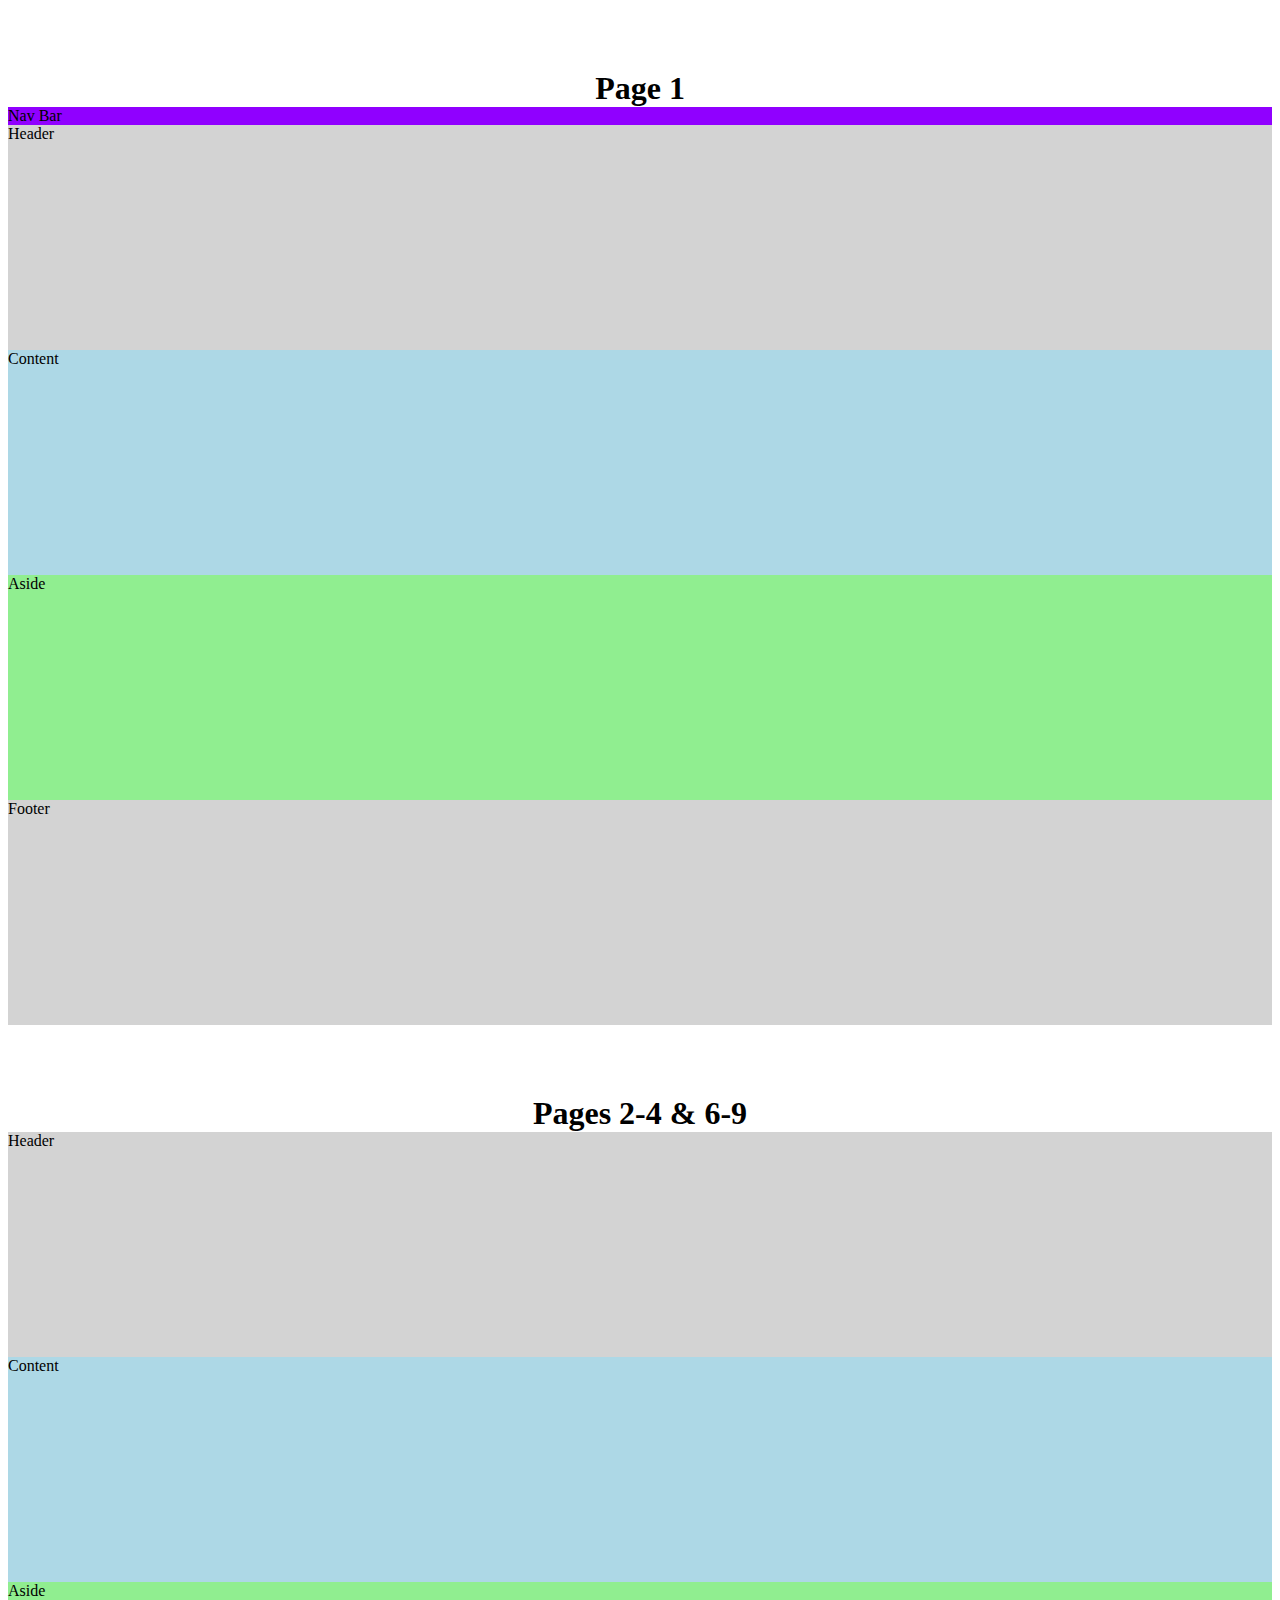
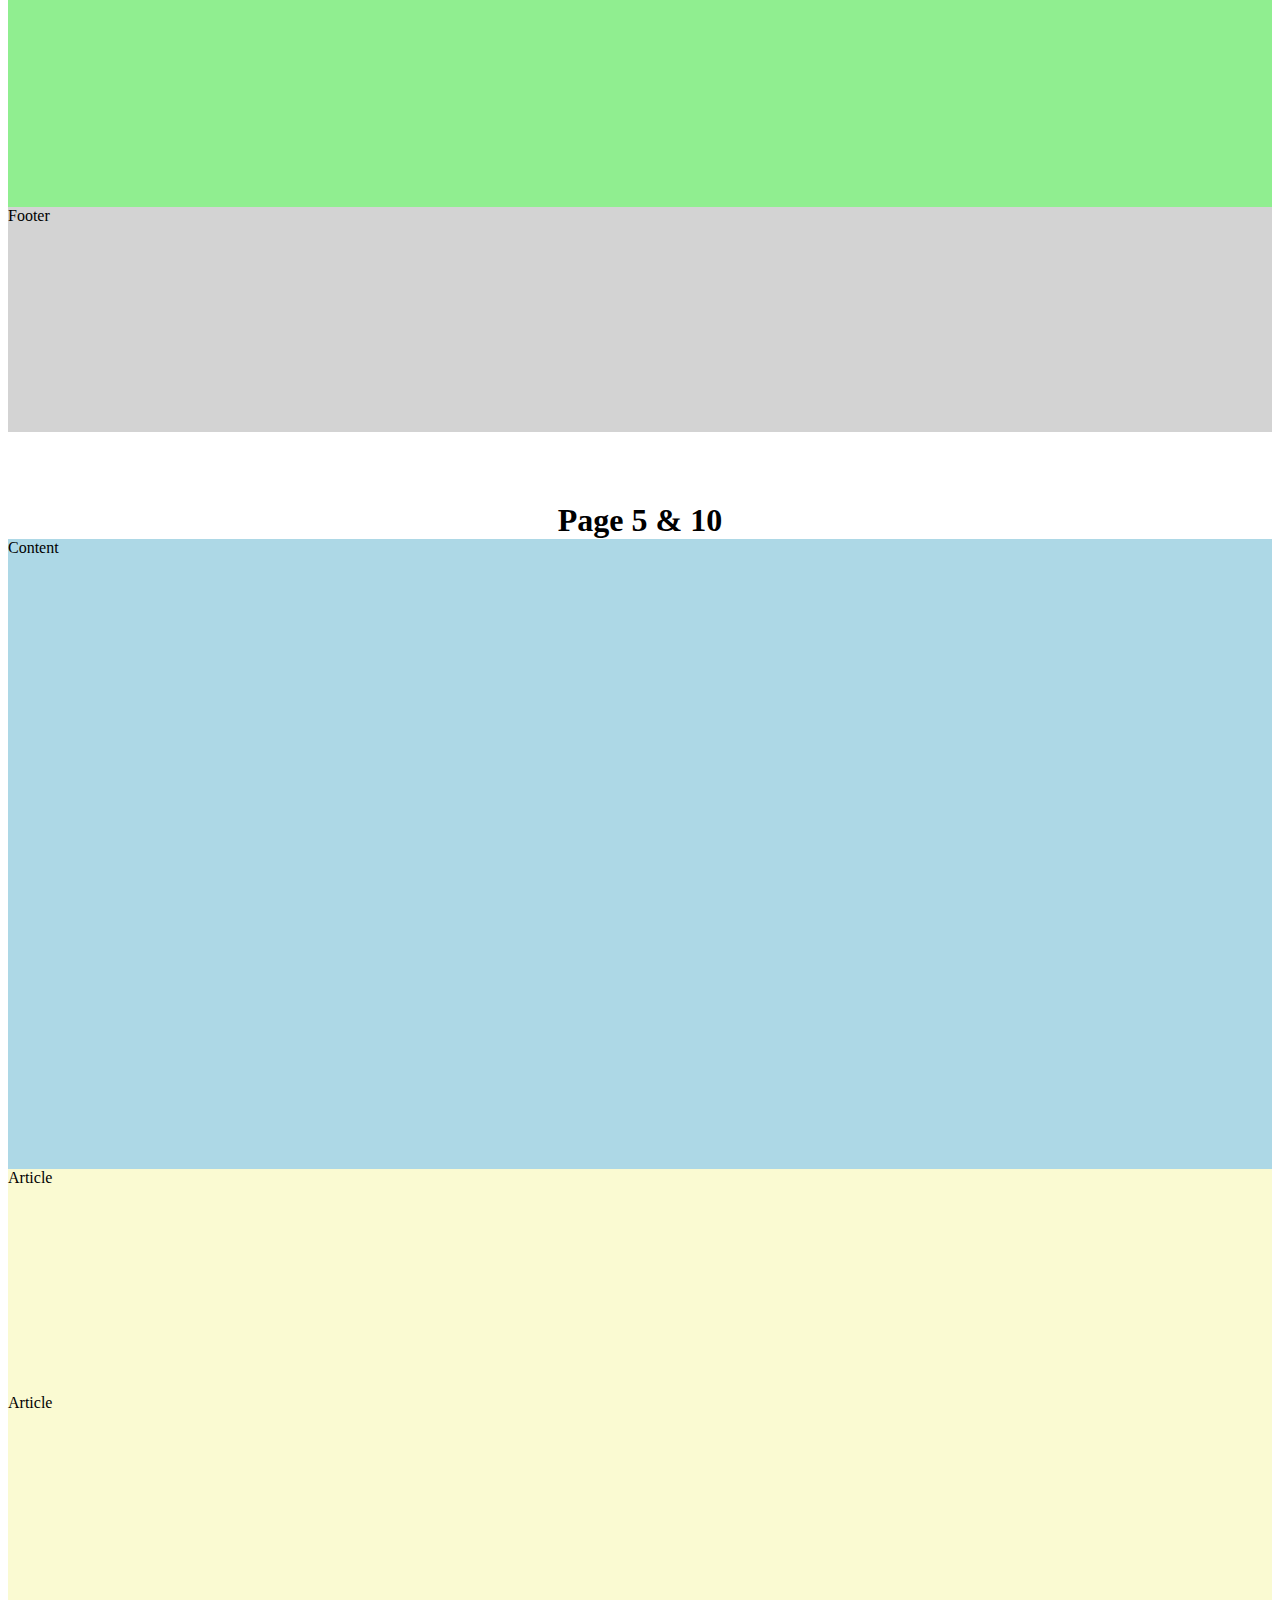
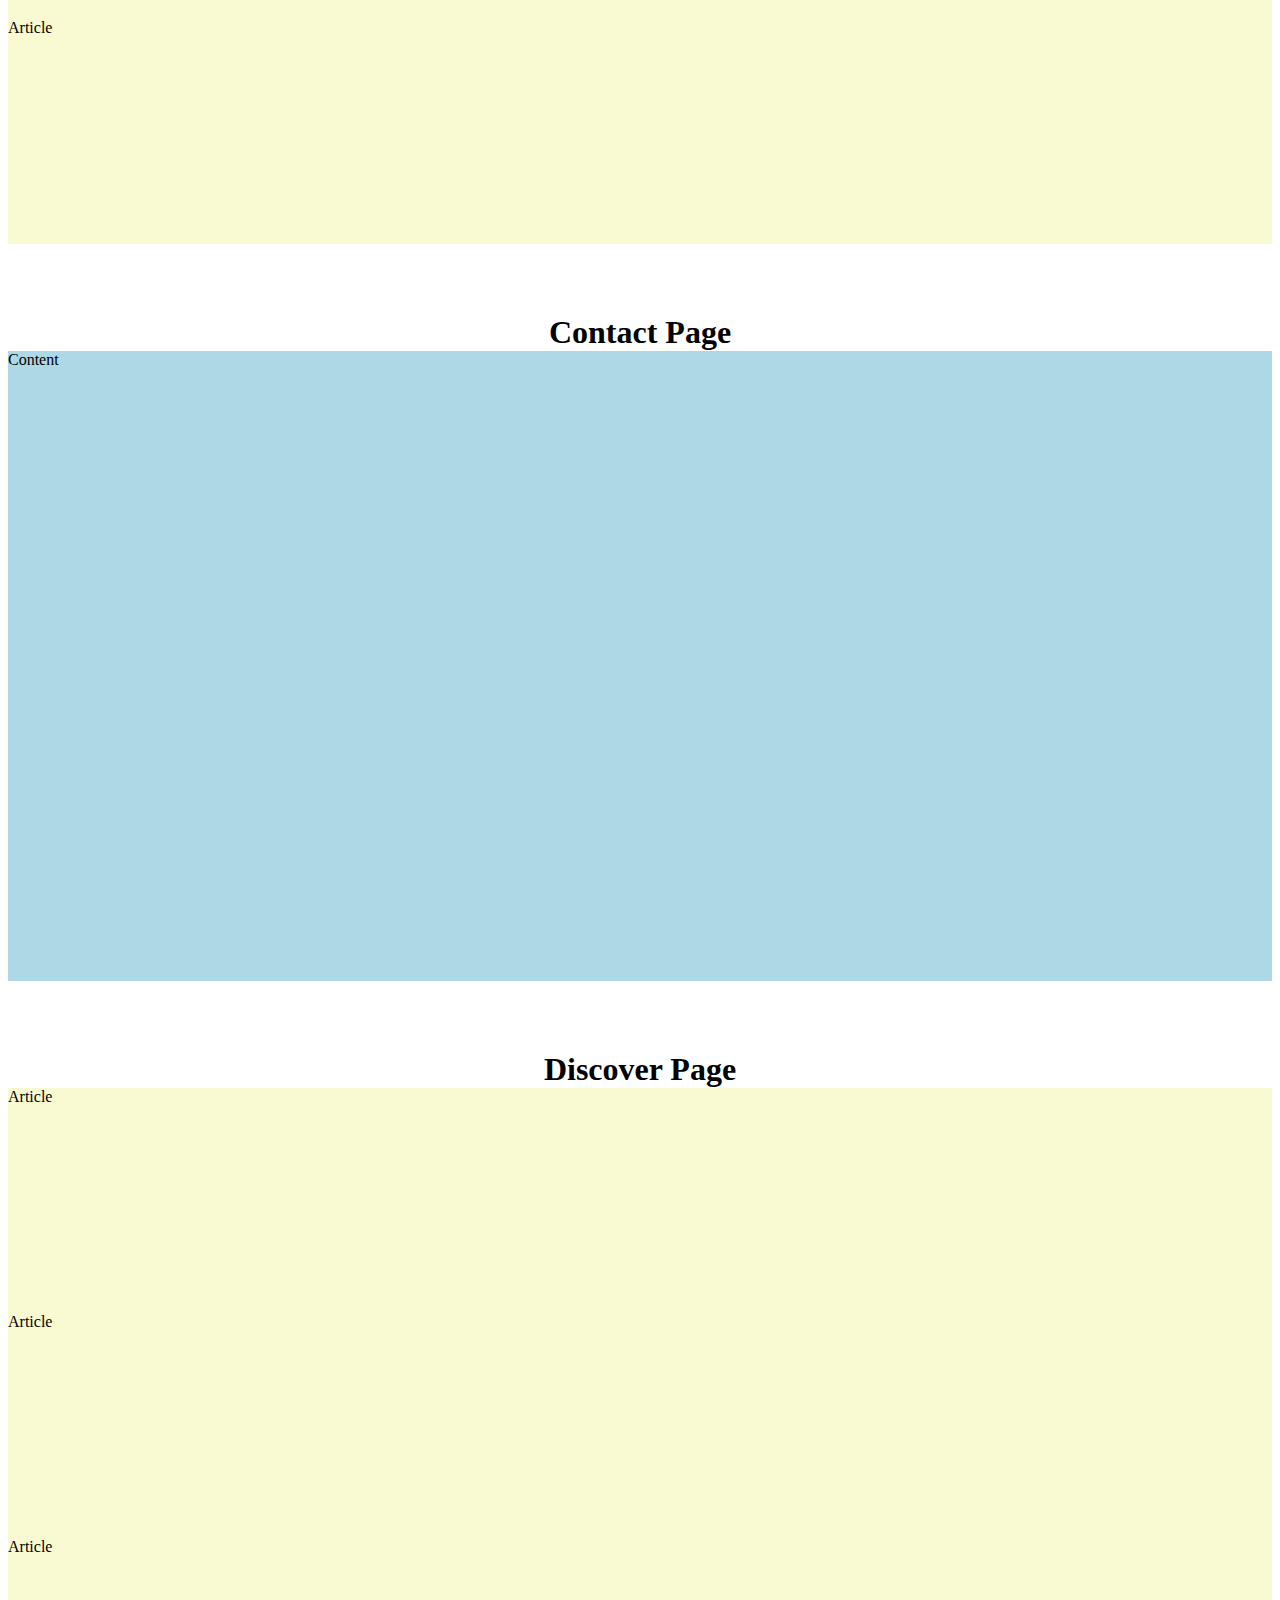
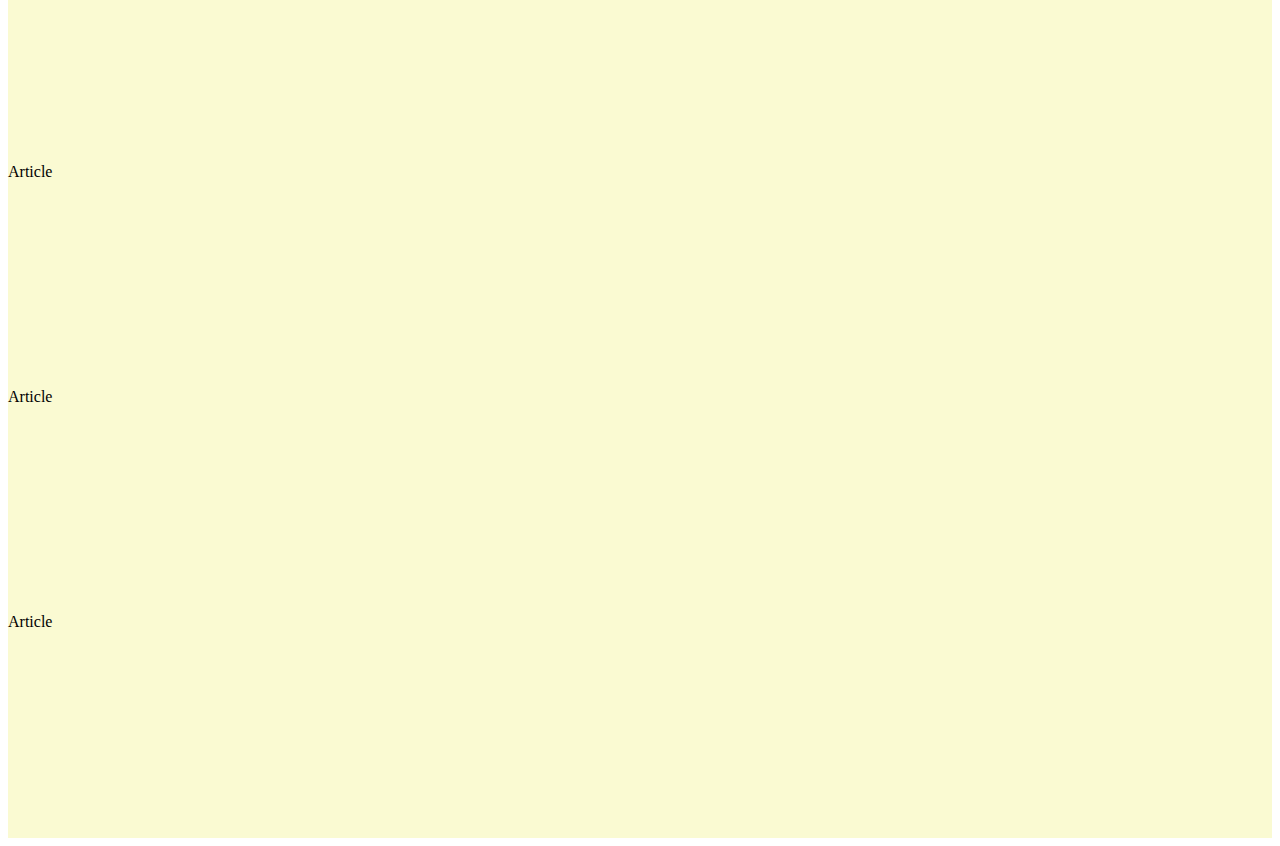
<file: bootstrap/index.html>
<!doctype html>
<html lang="en">
  <head>
    <!-- Required meta tags -->
    <meta charset="utf-8">
    <meta name="viewport" content="width=device-width, initial-scale=1">

    <!-- Bootstrap CSS -->
    <link href="https://cdn.jsdelivr.net/npm/bootstrap@5.0.2/dist/css/bootstrap.min.css" rel="stylesheet" integrity="sha384-EVSTQN3/azprG1Anm3QDgpJLIm9Nao0Yz1ztcQTwFspd3yD65VohhpuuCOmLASjC" crossorigin="anonymous">
    <link href="assets/css/style.css" rel="stylesheet">

    <title>Hello, world!</title>
  </head>
  <body>

      <h1>Page 1</h1>
    <div class="container">
        <!--Nav Area (Sticky Nav Bar)--> 
        <div class="row g-5">
            <nav class="col-12 p-3 border">Nav Bar</header>
        </div>
        <!--Header Area-->
        <div class="row g-5">
            <header class="col-12 p-3 border">Header</header>
        </div>
        <!--Content Area-->
        <div class="row g-5">
            <section id="content" class="col-8 p-3 border">Content</section>
            <aside class="col-4">Aside</aside>
        </div>
        <!--
        <div class="p-2 bg-light">
            <section id="news" class="row g-5">
                <article class="col-4 p-3 border">Article</article>
                <article class="col-4 p-3 border">Article</article>
                <article class="col-4 p-3 border">Article</article>
            </section>
        </div>
        -->
        <div class="row g-5">
            <footer class="col-12 p-3 border">Footer</footer>
        </div>

    </div> 

    <h1>Pages 2-4 & 6-9 </h1>
    <div class="container"> 
        <!--Header Area-->
        <div class="row g-5">
            <header class="col-12 p-3 border">Header</header>
        </div>
        <!--Content Area-->
        <div class="row g-5">
            <section id="content" class="col-8 p-3 border">Content</section>
            <aside class="col-4">Aside</aside>
        </div>
        <!--
        <div class="p-2 bg-light">
            <section id="news" class="row g-5">
                <article class="col-4 p-3 border">Article</article>
                <article class="col-4 p-3 border">Article</article>
                <article class="col-4 p-3 border">Article</article>
            </section>
        </div>
        -->
        <div class="row g-5">
            <footer class="col-12 p-3 border">Footer</footer>
        </div>
    </div>

    <h1>Page 5 & 10</h1>
    <div class="container">

    <!--Content Area-->
    <div class="row g-5">
        <section id="content2" class="col-12 p-3 border">Content</section>
    </div>
        
    <div class="p-2 bg-light">
        <section id="news" class="row g-5">
            <article class="col-4 p-3 border">Article</article>
            <article class="col-4 p-3 border">Article</article>
            <article class="col-4 p-3 border">Article</article>
        </section>
        </div>
    </div> 

    <h1>Contact Page</h1>
    <div class="container">

        <!--Content Area-->
        <div class="row g-5">
            <section id="content3" class="col-12 p-3 border">Content</section>
        </div>
    </div> 

    <h1>Discover Page</h1>
    <div class="p-2 bg-light">
        <section id="news2" class="row g-5">
            <article class="col-4 p-3 border">Article</article>
            <article class="col-4 p-3 border">Article</article>
            <article class="col-4 p-3 border">Article</article>
            <article class="col-4 p-3 border">Article</article>
            <article class="col-4 p-3 border">Article</article>
            <article class="col-4 p-3 border">Article</article>
        </section>
        </div>
    </div> 

    <script src="https://cdn.jsdelivr.net/npm/bootstrap@5.0.2/dist/js/bootstrap.bundle.min.js" integrity="sha384-MrcW6ZMFYlzcLA8Nl+NtUVF0sA7MsXsP1UyJoMp4YLEuNSfAP+JcXn/tWtIaxVXM" crossorigin="anonymous"></script>

  </body>
</html>
</file>
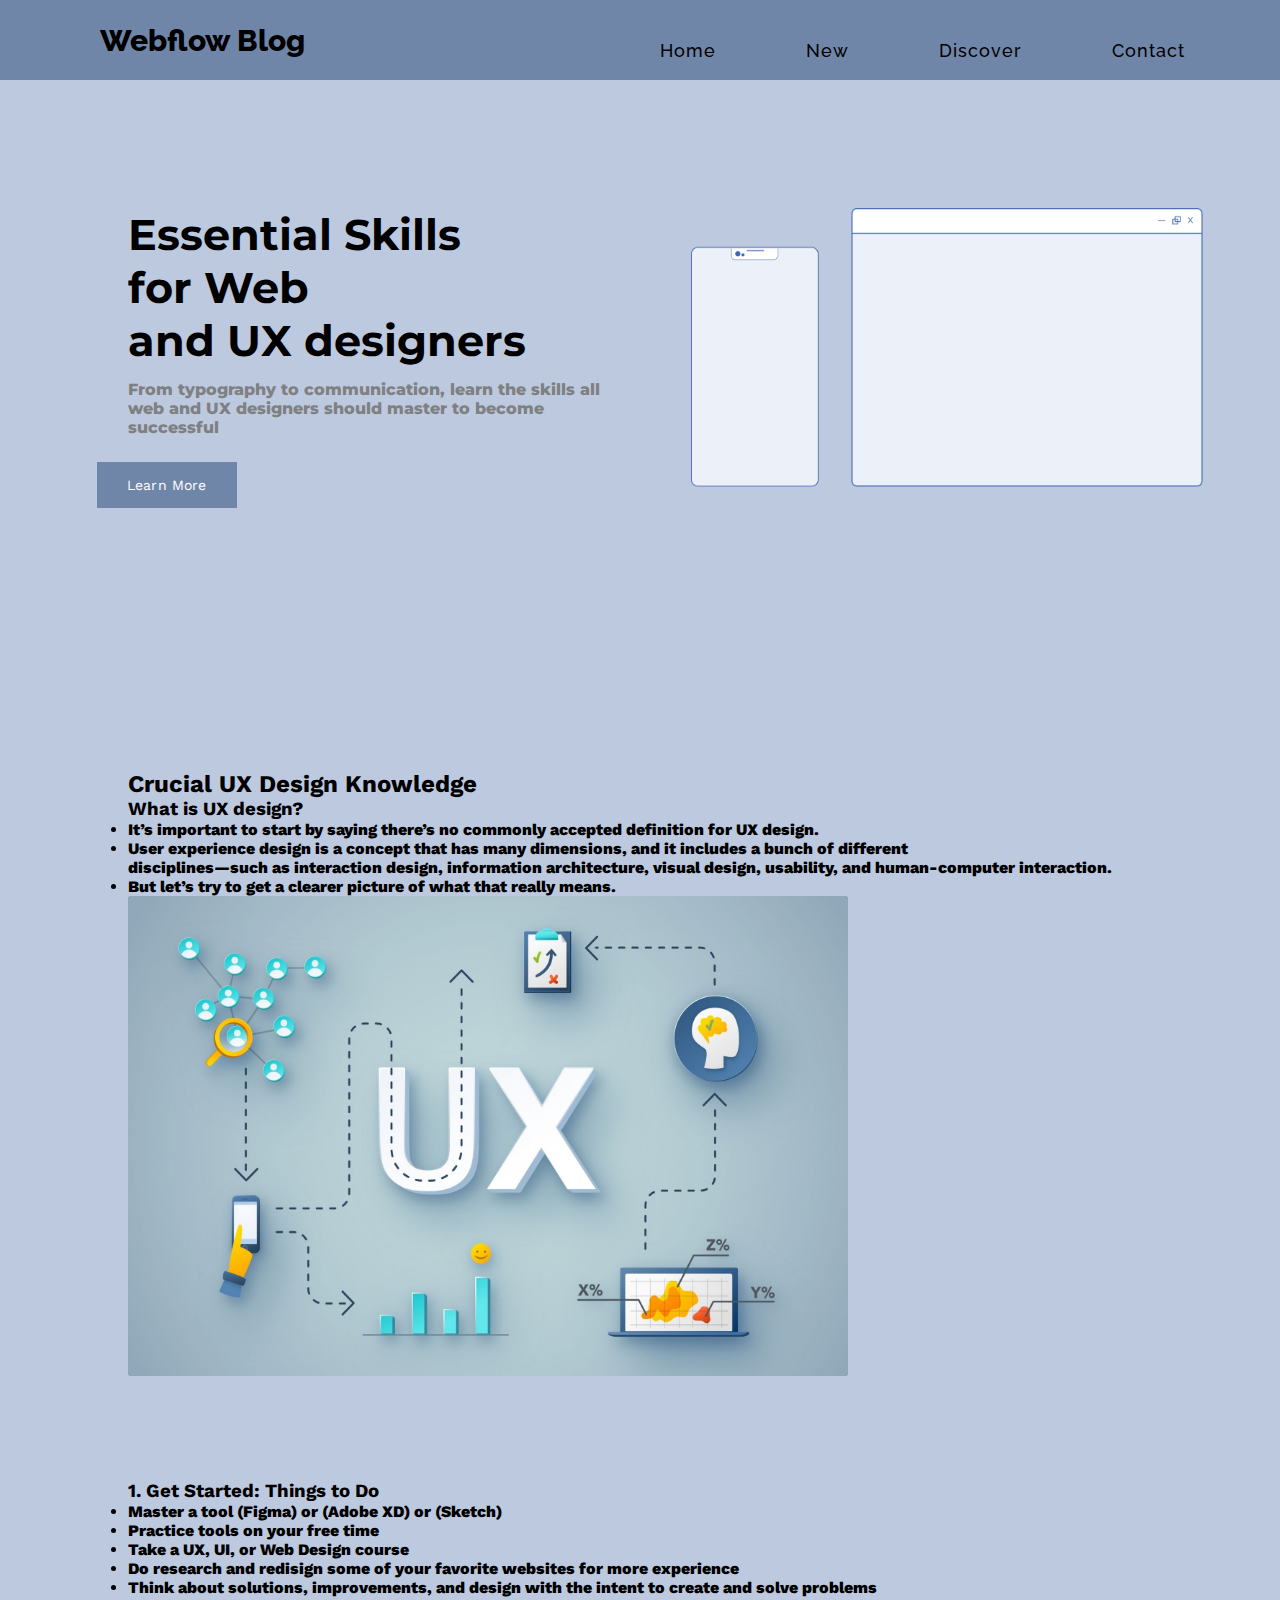
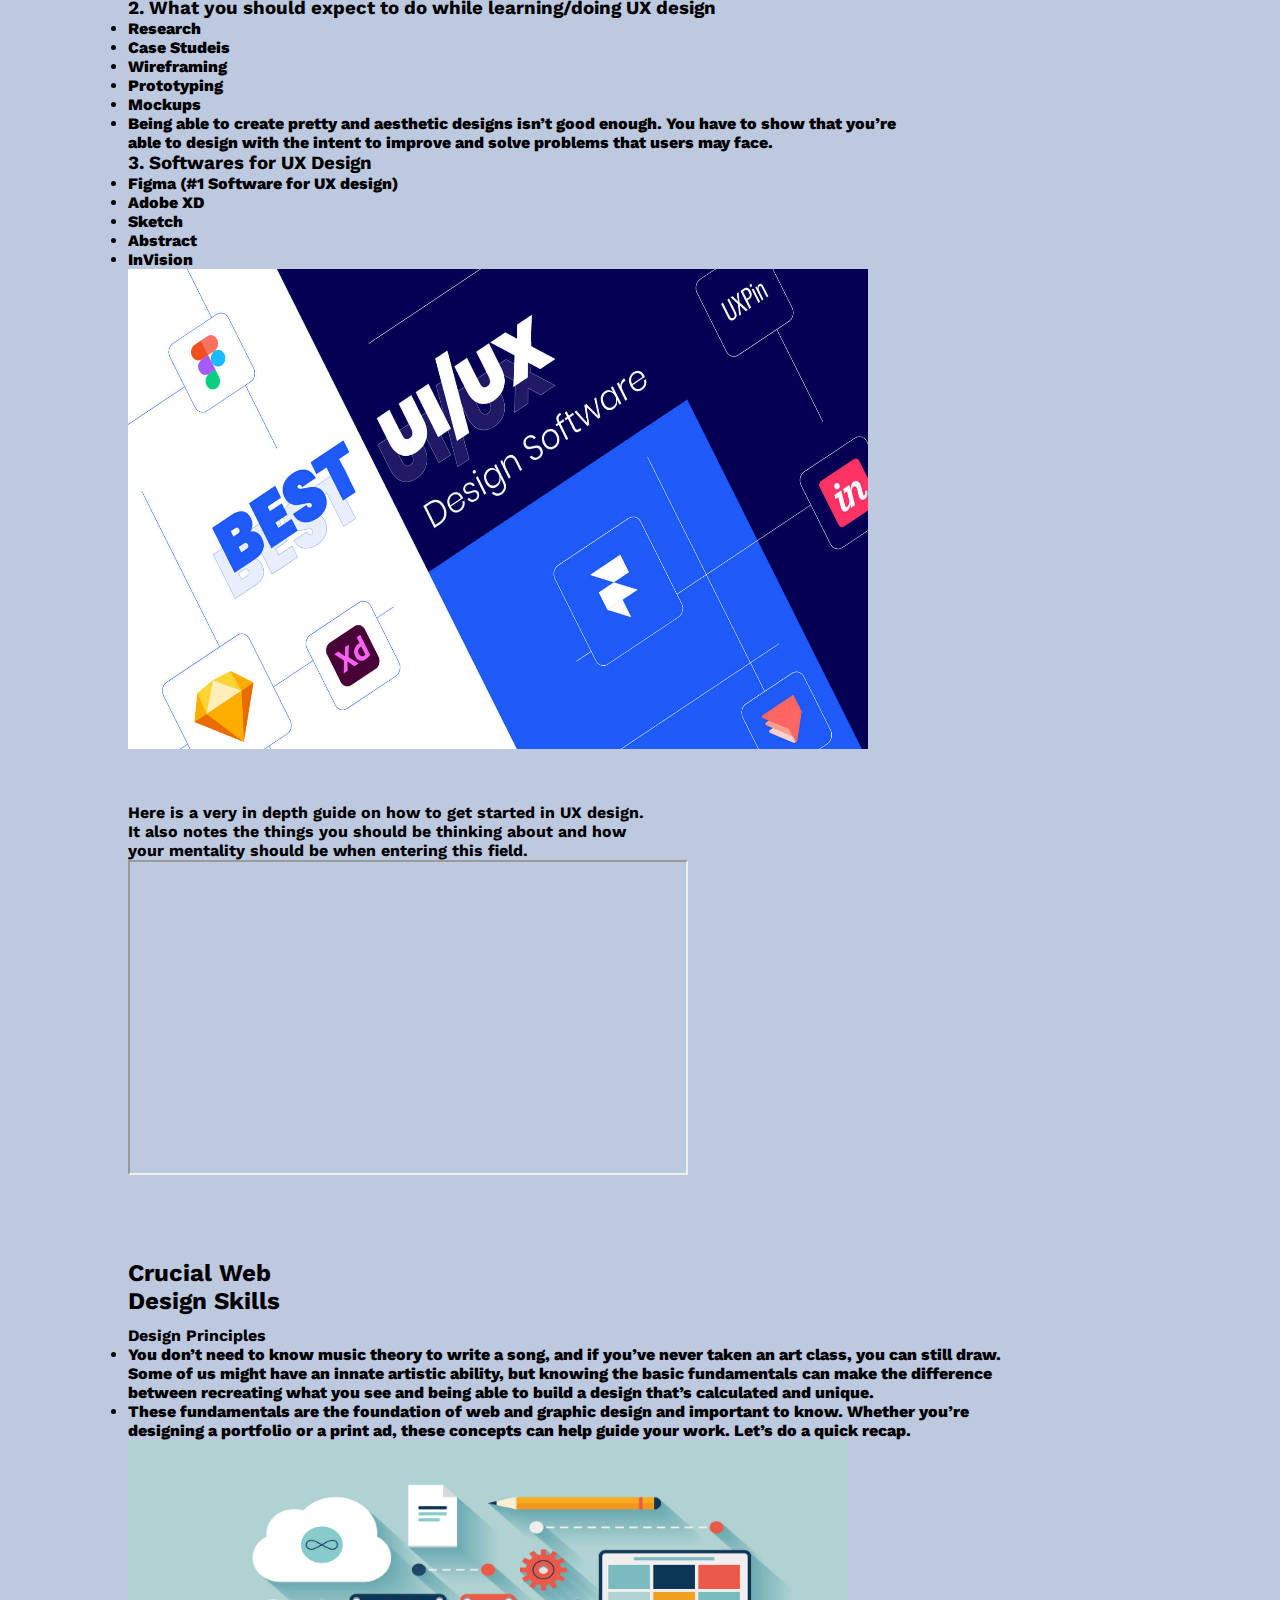
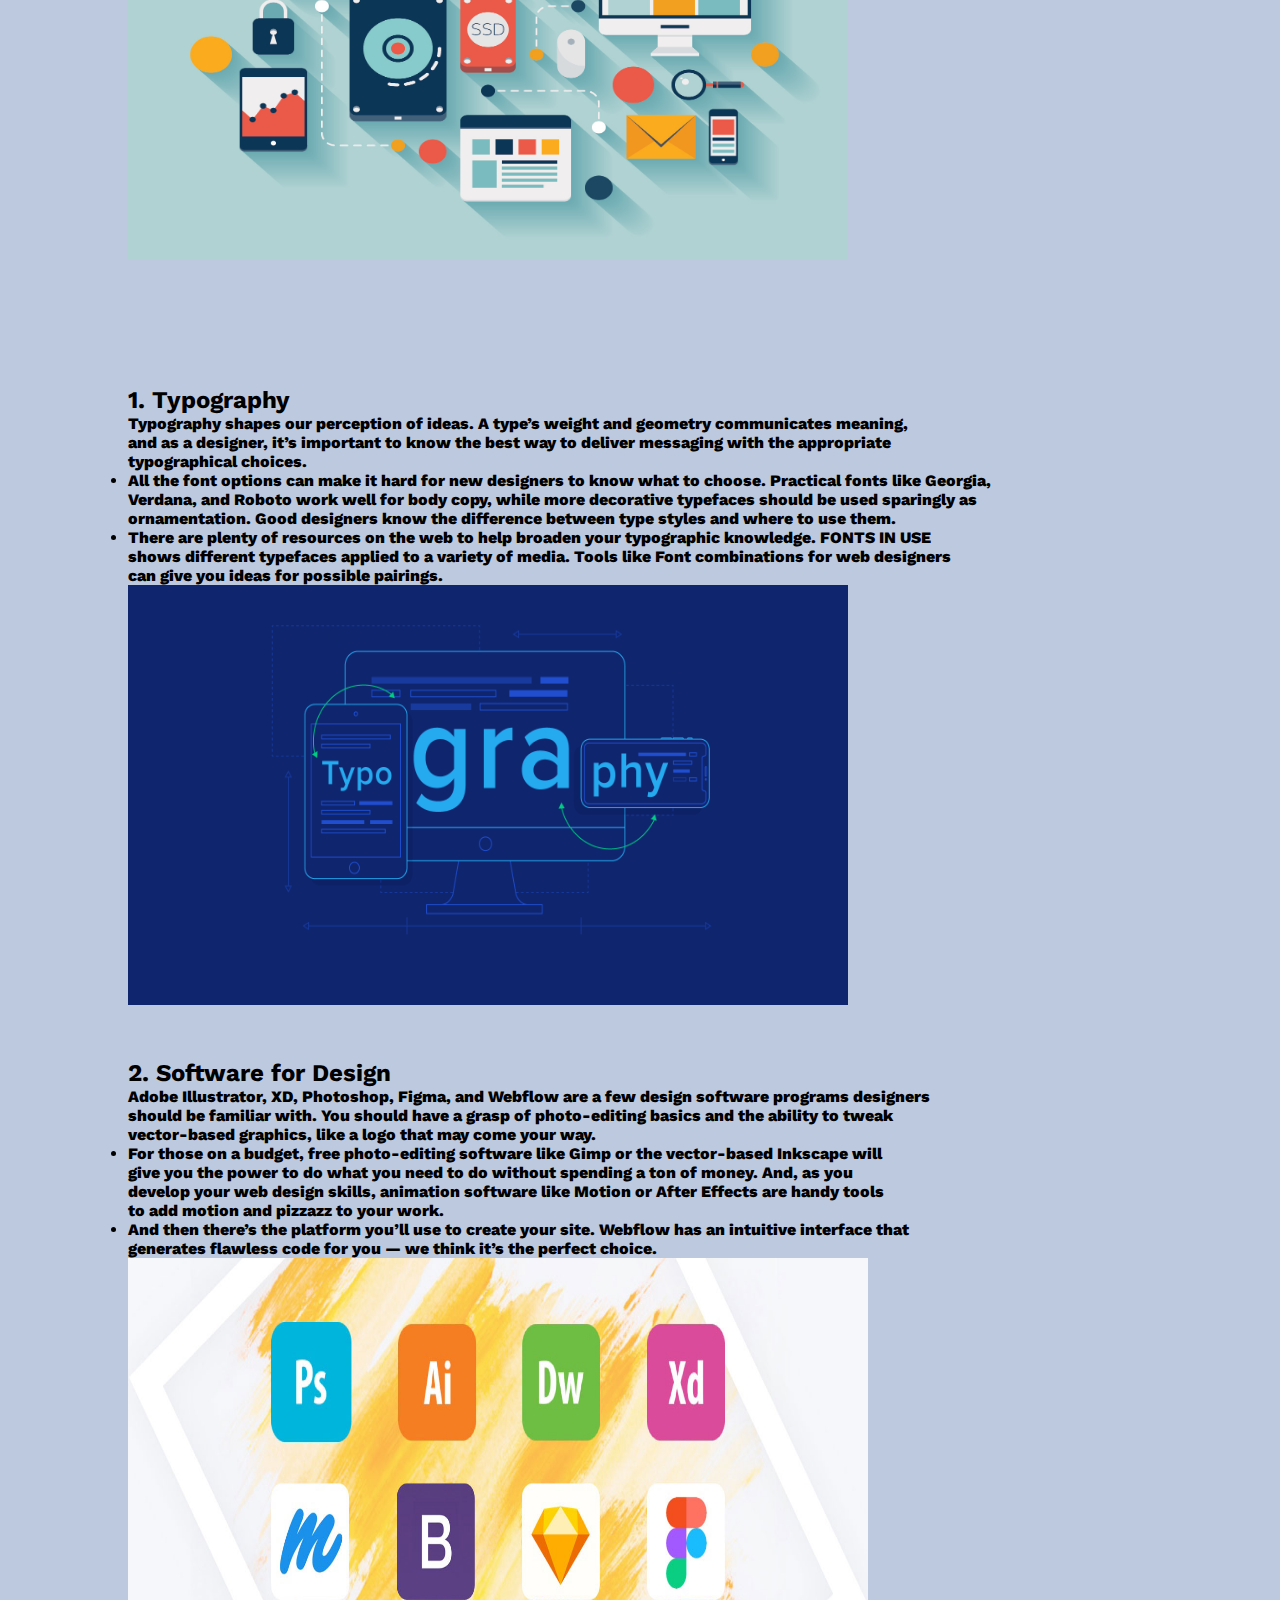
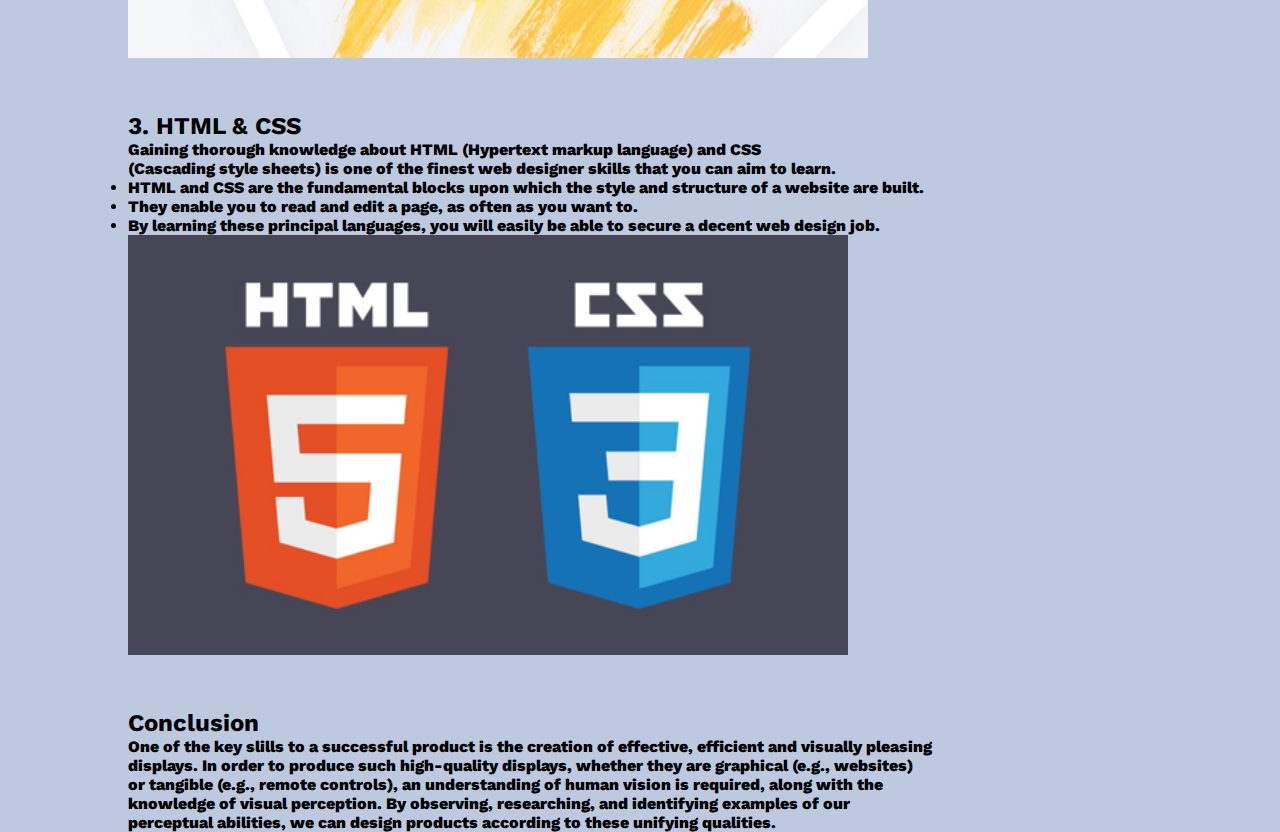
<file: finalproject/index.html>
<!doctype html>
<html class="no-js" lang="en">

<head>
  <meta charset="utf-8">
  <title>Mobile Web Design: Final Project</title>
  <meta name="description" content="">
  <meta name="viewport" content="width=device-width, initial-scale=1">

  <meta property="og:title" content="">
  <meta property="og:type" content="">
  <meta property="og:url" content="">
  <meta property="og:image" content="">

  <link rel="icon" href="/favicon.ico" sizes="any">
  <link rel="icon" href="/icon.svg" type="image/svg+xml">
  <link rel="apple-touch-icon" href="icon.png">

  <link rel="icon" href="favicon.ico" type="image/x-icon" />
  <link rel="stylesheet" href="assets/css/screen.css">

  <link rel="stylesheet" href="https://maxcdn.bootstrapcdn.com/font-awesome/4.4.0/css/font-awesome.min.css">
  <link rel="stylesheet" href="https://cdnjs.cloudflare.com/ajax/libs/font-awesome/5.15.3/css/all.min.css"/>
  <link href="https://fonts.googleapis.com/css2?family=Raleway:wght@100&display=swap" rel="stylesheet">

  <link rel="manifest" href="site.webmanifest">
  <meta name="theme-color" content="#fafafa">
  <link href="https://cdn.jsdelivr.net/npm/bootstrap@5.1.3/dist/css/bootstrap.min.css" rel="stylesheet" integrity="sha384-1BmE4kWBq78iYhFldvKuhfTAU6auU8tT94WrHftjDbrCEXSU1oBoqyl2QvZ6jIW3" crossorigin="anonymous">
</head>

<body class="color">
    <header>
      <nav>
        <div class="logo">
           Webflow Blog
        </div>
        <input type="checkbox" id="click">
        <label for="click" class="menu-btn">
        <i class="fas fa-bars"></i>
        </label>
        <ul>
           <li><a class="active" href="#">Home</a></li>
           <li><a href="https://webflow.com/blog-pages/new">New</a></li>
           <li><a href="discover.html">Discover</a></li>
          <li><a href="contact.html">Contact</a></li>
        </ul>
     </nav>
    </header>

    <section id="content" class="banner">
      <div class="intro">
        <h1>Essential Skills<br> for Web<br> and UX designers</h1>
        <p>From typography to communication, learn the skills all<br> web and UX designers should master to become<br> successful</p>
        <ul>
          <li>
            <a href="https://webflow.com/?utm_medium=blog">Learn More</a>
          </li>
        </ul>
      </div>
      <div class="devicesimg">
        <img src="assets/img/devices2.png" alt="devicesss" class="devices">
      </div>

    </section>

    <section id="articles" class="container">
      <article class="post">
        <h2>Crucial UX Design Knowledge</h2>
        <h3>What is UX design?</h3>
          <ul>
            <li>It’s important to start by saying there’s no commonly accepted definition for UX design.</li>
            <li>User experience design is a concept that has many dimensions, and it includes a bunch of different <br>disciplines—such as interaction design, information architecture, visual design, usability, and human-computer interaction.</li>
            <li>But let’s try to get a clearer picture of what that really means.</li>
          </ul>
            <figure>
              <img class="imim" src="assets/img/10-what-is-ux-design.jpg" alt="uximg" width="720" height="480"/>
            </figure>
          
        <h3>1. Get Started: Things to Do</h3>
        <ul>
          <li>Master a tool (Figma) or (Adobe XD) or (Sketch)</li>
          <li>Practice tools on your free time</li>
          <li>Take a UX, UI, or Web Design course</li>
          <li>Do research and redisign some of your favorite websites for more experience</li>
          <li>Think about solutions, improvements, and design with the intent to create and solve problems</li>
        </ul>

        <h3>2. What you should expect to do while learning/doing UX design</h3>
        <ul>
          <li>Research</li>
          <li>Case Studeis</li>
          <li>Wireframing</li>
          <li>Prototyping</li>
          <li>Mockups</li>
          <li>Being able to create pretty and aesthetic designs isn’t good enough. You have to show that you’re <br> able to design with the intent to improve and solve problems that users may face.</li>
        </ul>
          
          <h3>3. Softwares for UX Design</h3>
          <ul>
            <li>Figma (#1 Software for UX design)</li>
            <li>Adobe XD</li>
            <li>Sketch</li>
            <li>Abstract</li>
            <li>InVision</li>
          </ul>
            <figure>
              <img src="assets/img/Best-UI-UX-Design-Software.jpg" alt="uximg" width="740" height="480"/>
            </figure>
      </article>   

      <article class="content">
        <h4>Here is a very in depth guide on how to get started in UX design. <br> It also notes the things you should be thinking about and how <br> your
          mentality should be when entering this field.</h4> 
      
        <iframe class="vid" width="560" height="315" src="https://www.youtube.com/embed/t0aCoqXKFOU" title="YouTube video player" allowfullscreen></iframe>
      
          <h2 class="ooo">Crucial Web <br> Design Skills</h2>
          <h4>Design Principles</h4>
          <ul>
            <li>
              You don’t need to know music theory to write a song, and if you’ve never taken an art class, you can still draw. <br> Some of us might have an innate artistic ability, but knowing the basic fundamentals can make the difference <br> between recreating what you see and being able to build a design that’s calculated and unique.
            </li>

            <li>
              These fundamentals are the foundation of web and graphic design and important to know. Whether you’re <br> designing a portfolio or a print ad, these concepts can help guide your work. Let’s do a quick recap.
            </li>
          </ul>
          <figure>
            <img src="assets/img/web.jpg" alt="uximg" width="720" height="420"/>
          </figure>

          <h2>1. Typography</h2>
          <p>Typography shapes our perception of ideas. A type’s weight and geometry communicates meaning, <br> and as a designer, it’s important to know the best way to deliver messaging with the appropriate <br> typographical choices.</p>
          <ul>
            <li>
              All the font options can make it hard for new designers to know what to choose. Practical fonts like Georgia, <br> Verdana, and Roboto work well for body copy, while more decorative typefaces should be used sparingly as <br> ornamentation. Good designers know the difference between type styles and where to use them.
            </li>
            <li>
              There are plenty of resources on the web to help broaden your typographic knowledge. FONTS IN USE <br> shows different typefaces applied to a variety of media. Tools like Font combinations for web designers <br> can give you ideas for possible pairings.
            </li>
          </ul>
          <figure>
            <img src="assets/img/web-typography-infographic-6774fb8129a2f2f0383b039e7ba08e0b.png" alt="uximg" width="720" height="420"/>
          </figure>
        </article>

        <h2>2. Software for Design</h2>
        <p>Adobe Illustrator, XD, Photoshop, Figma, and Webflow are a few design software programs designers <br> should be familiar with. You should have a grasp of photo-editing basics and the ability to tweak <br> vector-based graphics, like a logo that may come your way.</p>
        <ul>
          <li>
            For those on a budget, free photo-editing software like Gimp or the vector-based Inkscape will <br> give you the power to do what you need to do without spending a ton of money. And, as you <br> develop your web design skills, animation software like Motion or After Effects are handy tools <br> to add motion and pizzazz to your work. 
          </li>

          <li>
            And then there’s the platform you’ll use to create your site. Webflow has an intuitive interface that <br> generates flawless code for you — we think it’s the perfect choice.
          </li>
        </ul>
        <figure>
          <img src="assets/img/1_design_tools.jpg" alt="uximg" width="740" height="400"/>
        </figure>

        <h2>3. HTML & CSS</h2>
        <p>Gaining thorough knowledge about HTML (Hypertext markup language) and CSS <br> (Cascading style sheets) is one of the finest web designer skills that you can aim to learn. </p>

        <ul>
          <li>HTML and CSS are the fundamental blocks upon which the style and structure of a website are built.</li>
          <li>They enable you to read and edit a page, as often as you want to.</li>
          <li>By learning these principal languages, you will easily be able to secure a decent web design job.</li>
        </ul> 

        <figure>
          <img src="assets/img/JPG-2.jpg" alt="uximg" width="720" height="420"/>
        </figure>
        <h2>Conclusion</h2>
        <p class="conclude">One of the key slills to a successful product is the creation of effective, efficient and visually pleasing <br> displays. In order to produce such high-quality displays, whether they are graphical (e.g., websites) <br> or tangible (e.g., remote controls), an understanding of human vision is required, along with the <br> knowledge of visual perception. By observing, researching, and identifying examples of our <br> perceptual abilities, we can design products according to these unifying qualities.</p>
    </section>

  </body>
</html>
</file>
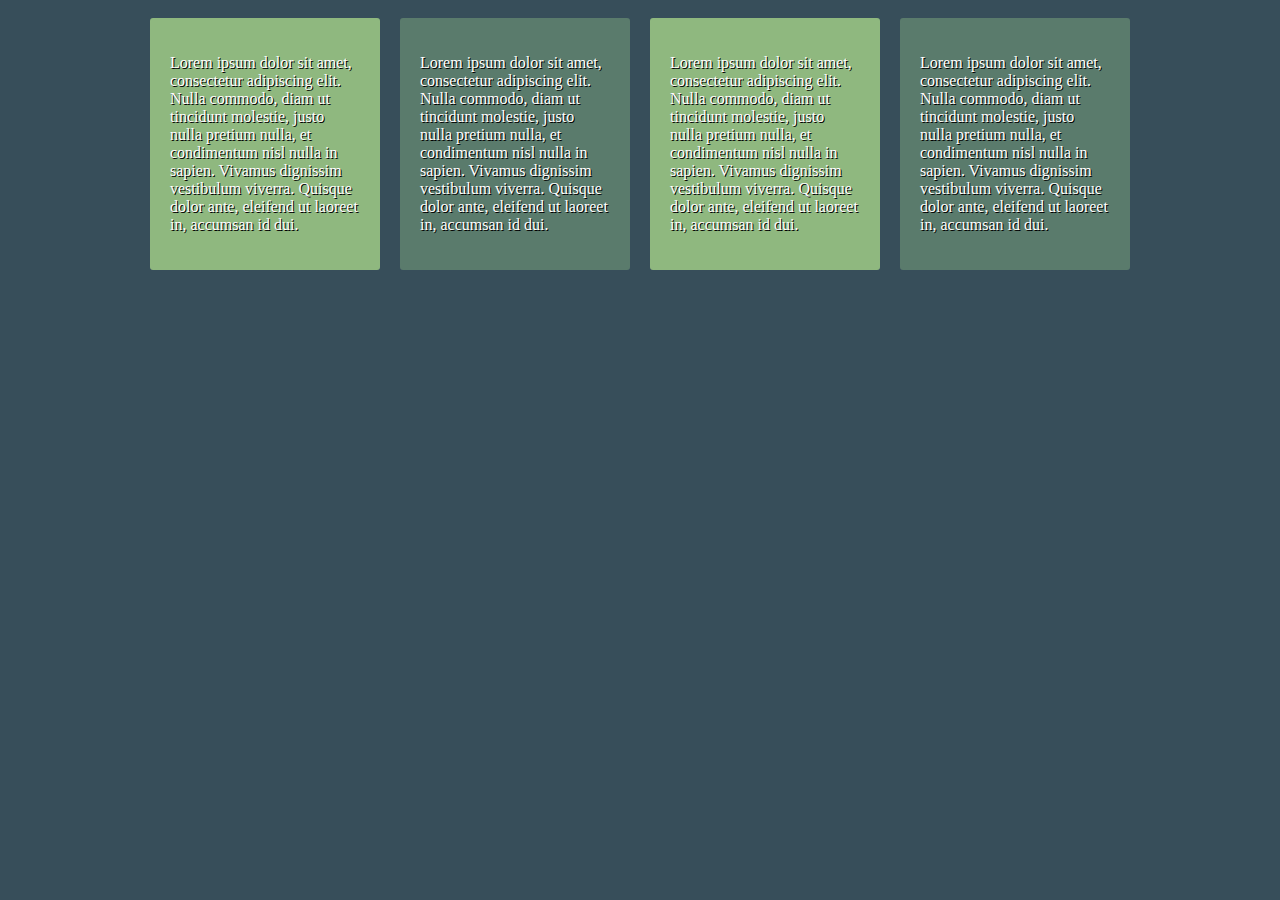
<file: mobilefirst-demo/index.html>
<!doctype html>

<html lang="en">
<head>
<meta charset="utf-8">

  <title>IFSC 1310 | Anthony Lin</title>
  <meta name="description" content="Queries" />
  <meta name="author" content="Anthony Lin" />
  <meta name="viewport" content="width=device-width, initial-scale=1">
  <link href="assets/css/screen.css" rel="stylesheet">

</head>

<section class="container">
    <div class="row">
      <article class="col">
        <p>Lorem ipsum dolor sit amet, consectetur adipiscing elit. Nulla commodo, diam ut tincidunt molestie, justo nulla pretium nulla, et condimentum nisl nulla in sapien. Vivamus dignissim vestibulum viverra. Quisque dolor ante, eleifend ut laoreet in, accumsan id dui. </p>
      </article><!--.col--> 
      <article class="col">
        <p>Lorem ipsum dolor sit amet, consectetur adipiscing elit. Nulla commodo, diam ut tincidunt molestie, justo nulla pretium nulla, et condimentum nisl nulla in sapien. Vivamus dignissim vestibulum viverra. Quisque dolor ante, eleifend ut laoreet in, accumsan id dui. </p>
      </article><!--.col--> 
      <article class="col">
        <p>Lorem ipsum dolor sit amet, consectetur adipiscing elit. Nulla commodo, diam ut tincidunt molestie, justo nulla pretium nulla, et condimentum nisl nulla in sapien. Vivamus dignissim vestibulum viverra. Quisque dolor ante, eleifend ut laoreet in, accumsan id dui. </p>
      </article><!--.col--> 
      <article class="col">
        <p>Lorem ipsum dolor sit amet, consectetur adipiscing elit. Nulla commodo, diam ut tincidunt molestie, justo nulla pretium nulla, et condimentum nisl nulla in sapien. Vivamus dignissim vestibulum viverra. Quisque dolor ante, eleifend ut laoreet in, accumsan id dui. </p>
      </article><!--.col--> 
    </div>
  </div>
<body>
</file>
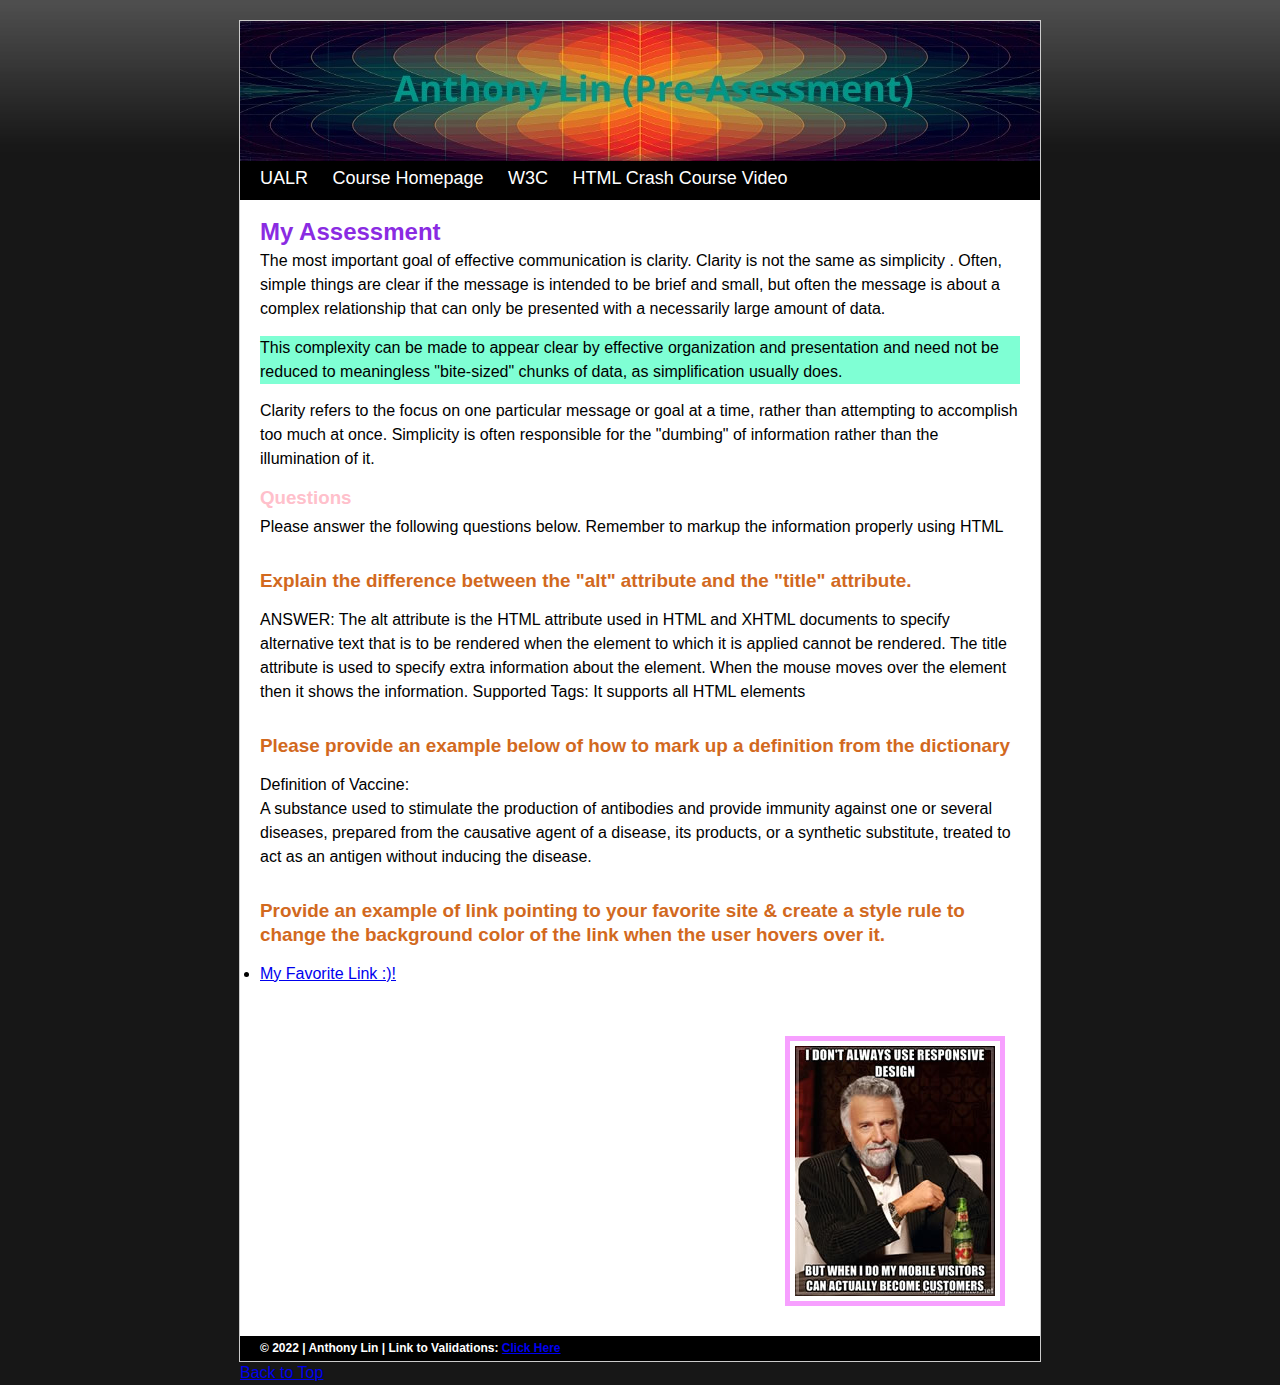
<file: pre-assessment/index.html>
<!doctype html>
<html lang="en">
<head>
<meta charset="UTF-8"> <!-- The charset attribute specifies the character encoding for the HTML document. -->
<meta name="description" content="This is a skills pre-assessment for Mobile Web Development" /> <!-- Tells people who view this that this is a pre-assessment for Mobile Web Development. -->
<meta name="author" content="Anthony Lin"> <!-- Tells people who view this that I am the author. -->
<title>IFSC 3342 Pre-Assessment - Anthony Lin</title>
<link href="assets/css/screen.css" rel="stylesheet"><!-- Links CSS stylesheet with this html file-->
</head>
<body>
<a id="button"></a>
<div id="container">
  <div id="header">
    <h1><a href="index.html">Anthony Lin</a></h1>
  </div>
  <div id="nav">
    <ul>
      <li><a title="UALR Official Web Page" href="http://ualr.edu">UALR</a></li>
      <li><a title="Course Homepage for IFSC 3342" href="https://thomaswallace.net/course/mobile-web/spring-2018/">Course Homepage</a></li>
      <li><a title="HTML and CSS Validator" href="http://www.w3.org/">W3C</a></li>
      <li><a title="HTML Crash Course Video" href="https://www.youtube.com/watch?v=qz0aGYrrlhU&t=2s">HTML Crash Course Video</a></li>
    </ul>
  </div>
  <div id="content">
    <h2>My Assessment</h2> <!-- Hey Thomas! -->
    <p>The most important goal of effective communication is clarity. Clarity is not the same as simplicity . Often, simple things are clear if the message is intended to be brief and small, but often the message is about a complex relationship that can only be presented with a necessarily large amount of data. </p>
    <p class = "alert">This complexity can be made to appear clear by effective organization and presentation and need not be reduced to meaningless "bite-sized" chunks of data, as simplification usually does. </p>
    <p>Clarity refers to the focus on one particular message or goal at a time, rather than attempting to accomplish too much at once. Simplicity is often responsible for the "dumbing" of information rather than the illumination of it.</p>
    <h3>Questions</h3>
    <p>Please answer the following questions below. Remember to markup the information properly using HTML</p>
    <h4>Explain the difference between the &quot;alt&quot; attribute and the &quot;title&quot; attribute. </h4>
    <p>ANSWER: The alt attribute is the HTML attribute used in HTML and XHTML documents to specify alternative text that is to be rendered when the element to which it is applied cannot be rendered. The title attribute is used to specify extra information about the element. When the mouse moves over the element then it shows the information. Supported Tags: It supports all HTML elements </p>
    <h4>Please provide an example below of how to mark up a definition from the dictionary</h4>
    <dl>
      <dt>Definition of Vaccine:</dt>
      <dd>A substance used to stimulate the production of antibodies and provide immunity against one or several diseases, prepared from the causative agent of a disease, its products, or a synthetic substitute, treated to act as an antigen without inducing the disease.</dd>
    </dl>
      <h4>Provide an example of link pointing to your favorite site &amp; create a style rule to change the background color of the link when the user hovers over it. </h4>
    <ul>
      <li>
        <a href="https://careerfoundry.com/en/blog/ux-design/the-difference-between-ux-and-ui-design-a-laymans-guide/">My Favorite Link :)!</a>
      </li>
    </ul>
  </div>
  <img src="assets/img/content-image2.jpg" alt="meme" class="img-right">
<div id="footer">
    <h6>&copy; 2022 | Anthony Lin | Link to Validations: <a title="Link to Validations" href="https://drive.google.com/drive/folders/1WJWOm3bmx9xyEepaJ3VloFVuc3kDbjtI?usp=sharing">Click Here</a></h6>
      <a id="top"></a>
      <a href="#button">Back to Top</a>
</div>
</div>
</body>
</html>
</file>
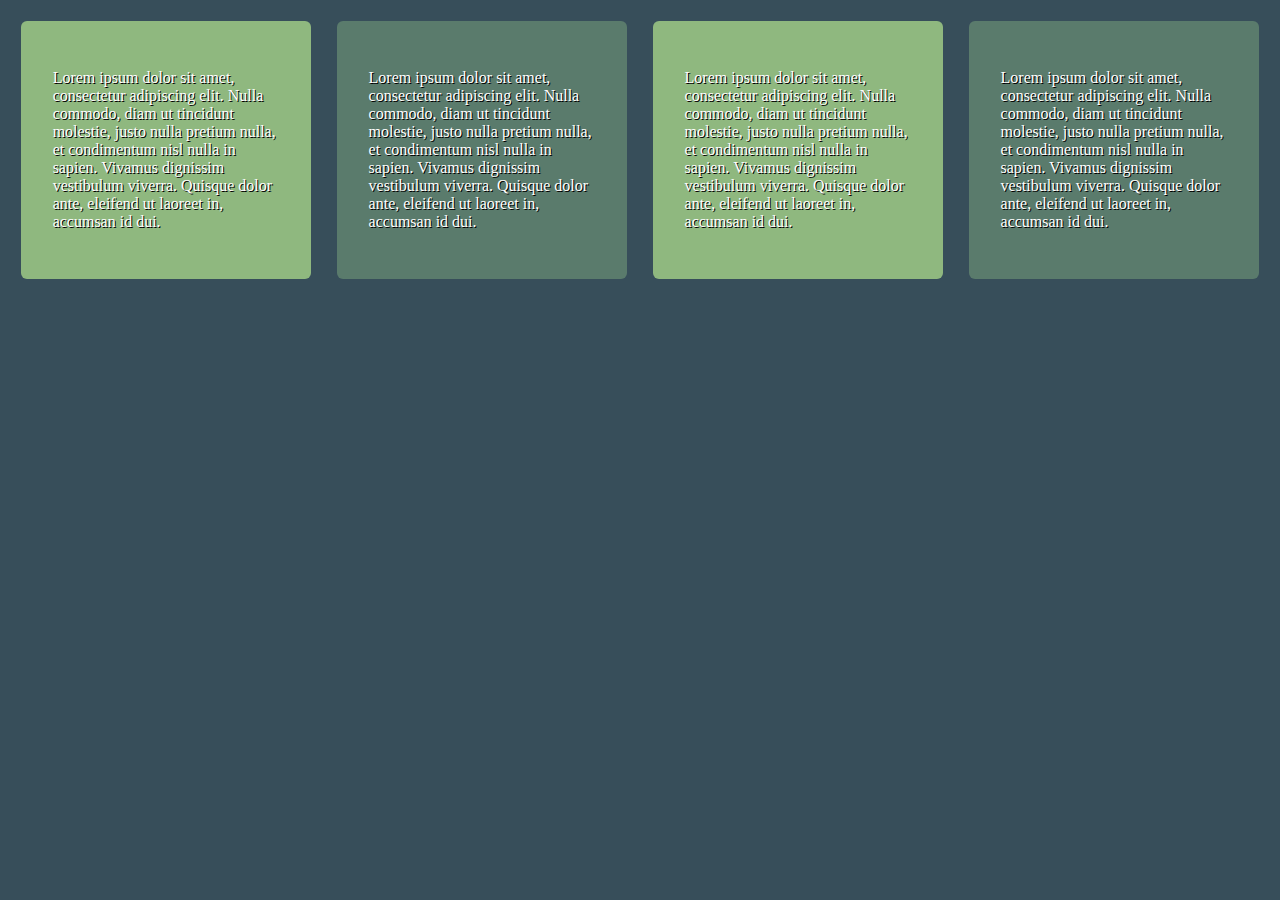
<file: queries-demo/index.html>
<!doctype html>

<html lang="en">
<head>
<meta charset="utf-8">

  <title>IFSC 1310 | Anthony Lin</title>
  <meta name="description" content="Queries" />
  <meta name="author" content="Anthony Lin" />
  <meta name="viewport" content="width=device-width, initial-scale=1">
  <link href="assets/css/screen.css" rel="stylesheet">
</head>

<body>
<section class="container">
  <div class="row">
    <article class="col">
      <p>Lorem ipsum dolor sit amet, consectetur adipiscing elit. Nulla commodo, diam ut tincidunt molestie, justo nulla pretium nulla, et condimentum nisl nulla in sapien. Vivamus dignissim vestibulum viverra. Quisque dolor ante, eleifend ut laoreet in, accumsan id dui. </p>
    </article>
    <!--.col-->
    <article class="col">
      <p>Lorem ipsum dolor sit amet, consectetur adipiscing elit. Nulla commodo, diam ut tincidunt molestie, justo nulla pretium nulla, et condimentum nisl nulla in sapien. Vivamus dignissim vestibulum viverra. Quisque dolor ante, eleifend ut laoreet in, accumsan id dui. </p>
    </article>
    <!--.col-->
    <article class="col">
      <p>Lorem ipsum dolor sit amet, consectetur adipiscing elit. Nulla commodo, diam ut tincidunt molestie, justo nulla pretium nulla, et condimentum nisl nulla in sapien. Vivamus dignissim vestibulum viverra. Quisque dolor ante, eleifend ut laoreet in, accumsan id dui. </p>
    </article>
    <!--.col-->
    <article class="col">
      <p>Lorem ipsum dolor sit amet, consectetur adipiscing elit. Nulla commodo, diam ut tincidunt molestie, justo nulla pretium nulla, et condimentum nisl nulla in sapien. Vivamus dignissim vestibulum viverra. Quisque dolor ante, eleifend ut laoreet in, accumsan id dui. </p>
    </article>
    <!--.col-->
    <div class="fancy">
      <h1>Retina Display</h1>
    </div>
  </div>
</body>
</file>
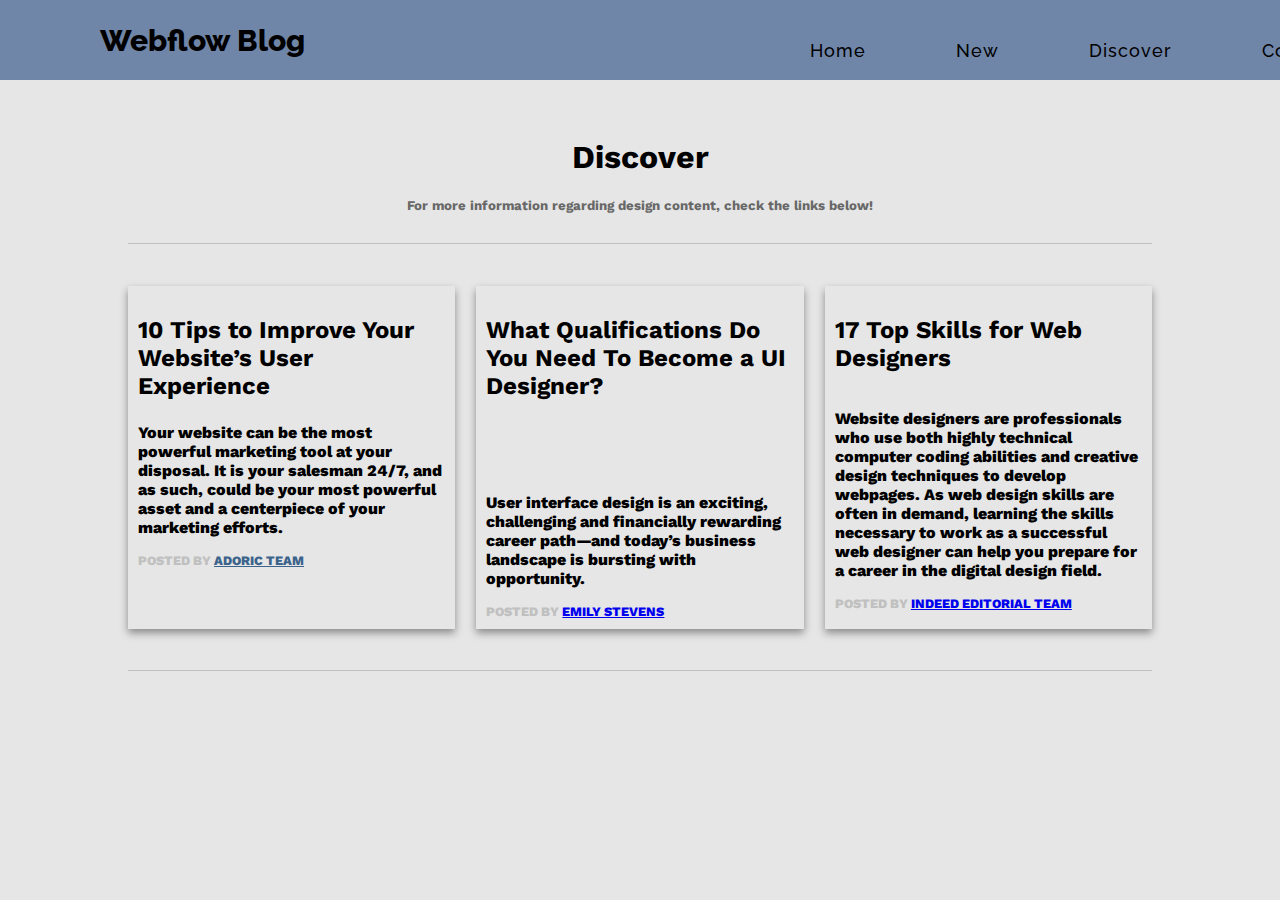
<file: finalproject/discover.html>
<!doctype html>
<html class="no-js" lang="en">

<head>
  <title>Mobile Web Design: Final Project</title>
  <meta charset="utf-8">
  <meta name="description" content="">
  <meta name="viewport" content="width=device-width, initial-scale=1">

  <meta property="og:title" content="">
  <meta property="og:type" content="">
  <meta property="og:url" content="">
  <meta property="og:image" content="">

  <link rel="icon" href="/favicon.ico" sizes="any">
  <link rel="icon" href="/icon.svg" type="image/svg+xml">
  <link rel="apple-touch-icon" href="icon.png">

  <link rel="stylesheet" href="assets/css/discover.css">

  <link rel="stylesheet" href="https://maxcdn.bootstrapcdn.com/font-awesome/4.4.0/css/font-awesome.min.css">
  <link rel="stylesheet" href="https://cdnjs.cloudflare.com/ajax/libs/font-awesome/5.15.3/css/all.min.css"/>
  <link href="https://fonts.googleapis.com/css2?family=Raleway:wght@100&display=swap" rel="stylesheet">



  <link rel="manifest" href="site.webmanifest">
  <meta name="theme-color" content="#fafafa">
  <link href="https://cdn.jsdelivr.net/npm/bootstrap@5.1.3/dist/css/bootstrap.min.css" rel="stylesheet" integrity="sha384-1BmE4kWBq78iYhFldvKuhfTAU6auU8tT94WrHftjDbrCEXSU1oBoqyl2QvZ6jIW3" crossorigin="anonymous">
</head>
<body class="color">
  <header>
    <nav>
      <div class="logo">
         Webflow Blog
      </div>
      <input type="checkbox" id="click">
      <label for="click" class="menu-btn">
      <i class="fas fa-bars"></i>
      </label>
      <ul>
         <li><a class="active" href="index.html">Home</a></li>
         <li><a href="#">New</a></li>
         <li><a href="discover.html">Discover</a></li>
        <li><a href="contact.html">Contact</a></li>
      </ul>
   </nav>
  </header>

      <div class="discover">
        <h1>Discover</h1>
        <h5>For more information regarding design content, check the links below!</h5>
      </div>

        <section id="content" class="container">

            <article class="post">
              <header id="arti">
                <h2>10 Tips to Improve Your Website’s User Experience</h2>
              </header>
              <p>Your website can be the most powerful marketing tool at your disposal. It is your salesman 24/7, and as such, could be your most powerful asset and a centerpiece of your marketing efforts.</p>
              <footer class="post-meta"> Posted by <a href="https://adoric.com/blog/10-tips-to-improve-your-websites-user-experience/">Adoric Team</a></footer>
            </article>

            <article class="post2">
              <header id="arti2">
                  <h2 class="hedd">What Qualifications Do You Need To Become a UI Designer?</h2>
              </header>
              <p>User interface design is an exciting, challenging and financially rewarding career path—and today’s business landscape is bursting with opportunity.
                </p>
              <footer class="post-meta2"> Posted by <a href="https://careerfoundry.com/en/blog/ui-design/what-qualifications-do-you-need-to-become-a-ui-designer/">EMILY STEVENS</a></footer>
            </article>

            <article class="post3">
              <header id="arti3">
                  <h2>17 Top Skills for Web Designers</h2>
              </header>
              <p>Website designers are professionals who use both highly technical computer coding abilities and creative design techniques to develop webpages. As web design skills are often in demand, learning the skills necessary to work as a successful web designer can help you prepare for a career in the digital design field.</p>
              <footer class="post-meta3"> Posted by <a href="https://www.indeed.com/career-advice/resumes-cover-letters/web-designing-skills">Indeed Editorial Team</a></footer>
            </article>
          </section>

</body>

</html>
</file>
<file: bootstrap/assets/css/style.css>
header, #content, aside, footer {
    height:25vh;   
}

nav {
    background-color: #9000ff;
}

header, footer {
    background:lightgray;
}

#content {
    background:lightblue;
}

aside {
    background:lightgreen;
}

article {
    background-color: lightgoldenrodyellow;
    height:25vh;
}

h1 {
    margin:auto;
    text-align:center;
    background-color: white;
    margin-top: 70px;
}

#content2, #content3 {
    height:70vh;
    background:lightblue;
}
</file>
<file: finalproject/assets/css/screen.css>
@import url('https://fonts.googleapis.com/css?family=Work+Sans:400,600');
@import url('https://fonts.googleapis.com/css2?family=Montserrat:wght@100;400&display=swap');
@import url('https://fonts.googleapis.com/css2?family=Montserrat:wght@100;400&family=Raleway:ital,wght@0,400;1,300&display=swap');

*{
  padding: 0;
  margin: 0;
  box-sizing: border-box;
  text-decoration: none!important;
}

@font-face {
  font-family: Raleway;
  src: url('https://fonts.googleapis.com/css2?family=Montserrat:wght@100;400&family=Raleway:ital,wght@0,400;1,300&display=swap');
}

@font-face {
  font-family: Montserrat;
  src: url('https://fonts.googleapis.com/css2?family=Montserrat:wght@100;400&display=swap');
}

body {
	margin: 0;
	background: #222;
	font-family: 'Work Sans', sans-serif;
	font-weight: 800;
}

.container {
	width: 80%;
	margin: 0 auto;
}

header::after {
  content: '';
  display: table;
  clear: both;
}

/*Nav Bar Styles*/
nav {
  display: flex;
  height: 80px;
  width: 100%;
  background: #7086A8;
  align-items: center;
  justify-content: space-between;
  padding: 0 50px 0 100px;
  flex-wrap: wrap;
}

nav .logo{
  color: rgb(0, 0, 0);
  font-size: 30px;
  font-family: 'Raleway', sans-serif;
}
nav ul{
  display: flex;
  flex-wrap: wrap;
  list-style: none;
  padding-top: 20px;
}
nav ul li{
  margin: 0 30px;
}
nav ul li a{
  color: #000000;
  text-decoration: none;
  font-size: 18px;
  font-weight: 500;
  padding: 8px 15px;
  border-radius: 5px;
  letter-spacing: 1px;
  transition: all 0.3s ease;
  font-family: 'Raleway', sans-serif;
}

nav ul li a:hover{
  color: #111;
  background: rgba(182, 212, 228, 0.592);
}
nav .menu-btn i{
  color: rgb(0, 0, 0);
  font-size: 22px;
  cursor: pointer;
  display: none;
}
input[type="checkbox"]{
  display: none;
}

/*media stuff*/
@media (max-width: 1000px){
  nav{
    padding: 0 40px 0 50px;
  }
}
@media (max-width: 920px) {
  nav .menu-btn i{
    display: block;
  }


  #click:checked ~ .menu-btn i:before{
    content: "\f00d";
  }
  nav ul{
    position: fixed;
    top: 80px;
    left: -100%;
    background: #768295;
    height: 100vh;
    width: 100%;
    text-align: center;
    display: block;
    transition: all 0.3s ease;
    padding-right:-800px;
  }

  #click:checked ~ ul{
    left: 0;
  }
  nav ul li{
    width: 100%;
    margin: 40px 0;
  }
  nav ul li a{
    width: 100%;
    margin-left: -100%;
    display: block;
    font-size: 20px;
    transition: 0.6s cubic-bezier(0.68, -0.55, 0.265, 1.55);
  }
  #click:checked ~ ul li a{
    margin-left: 0px;
  }

  nav ul li a:hover{
    background: none;
    color: rgb(206, 224, 224);
  }
}


/*First page (Intro Styles)*/
.banner {
  width: 100%;
  height: 100%;
}

.intro {
  width: 50%;
  float: left;
}

.intro h1{
  font-size:43px;
  width: 640px;
  margin-left: 20%;
  margin-top: 20%;
  font-family: 'Montserrat', sans-serif;
}

.intro p{
  font-family: 'Montserrat', sans-serif;
  color:#7F8081;
  margin-left: 20%;
  margin-top:2%;
}


.devicesimg {
  width: 40%;
  float: right;
}

.devicesimg img{
  width: 100%;
  margin-top: 25%;
  margin-left: -15%;
}
/*learn more button*/
.banner ul{
  list-style-type: none;
  margin-left: 15%;
  margin-top: 6%;
  display: inline-block;
  outline: none;
  cursor: pointer;
  border: 1px solid transparent;
  text-align: left;
  font-size: 14px;
  letter-spacing: 0.16px;
  min-height: 48px;
  line-height: 1.29;
  color: #fff;
  font-weight: 400;
}

.banner ul li a{
  color: #fff;
  padding:15px 30px;
  background-color: #7086A8;
}
.banner ul li a:hover  {
  background-color: #596b84;
}

/*first page*/

.firstpage {
  width: 100%;
  height: 100%;
  margin-top: 35%;
}

.intro1 {
  width: 50%;
  float: left;
}

.intro1 h1{
  font-size:43px;
  width: 640px;
  margin-left: 20%;
  margin-top: 20%;
  font-family: 'Montserrat', sans-serif;
}

.intro1 h2{
  width: 640px;
  margin-left: 20%;
  margin-top: 5%;
  margin-bottom: 2.5%;
  font-family: 'Montserrat', sans-serif;
}

.intro1 p{
  font-family: 'Montserrat', sans-serif;
  color:#7F8081;
  margin-left: 20%;
  margin-top:2%;
}

.container {
  margin-top: 50%;
}

.content h3 {
  margin-top: 10%;
  margin-bottom:-8%;
}

.content h4 {
  margin-top: 2%;
}

.content h2 {
  margin-top: 7%;
}

.content .ooo{
  margin-bottom:-40px;
  margin-top:40px;
}



.color {
  background-color: #BDC9DF;
}

.imim {
  margin-bottom:100px;
}

h4 {
  padding-top:30px;
}

h2 {
  padding-top:50px;
}

.vid{
  margin-bottom:-10px;
}

.hedee{
  margin-top:133px;
}

  /*Media Queries*/
  @media screen and (max-width: 480px){
    img {
         width: 85%;
         height:50%;
    }

    .container .post {
      padding-top:300px;
    }

    .devicesimg .devices {
      width:0px;
    }

    .content iframe{
      width: 90%;
    }

   nav ul li{
    width: 100%;
  }

  nav ul{
    position: fixed;
    top: 80px;
    background: #768295;
    height: 50vh;
    width: 61%;
    text-align: center;
    display: block;
    transition: all 0.3s ease;
    padding-right:0px;
  }
  
    html,
    body{
    width:100%;
    overflow-x:hidden;
  }
}
</file>
<file: mobilefirst-demo/assets/css/screen.css>
html {
    box-sizing: border-box;
  }
  *,
  *:before,
  *:after {
    box-sizing: inherit;
  }
  
  /*Base CSS*/
  body {
    font-family: "Droid Serif";
    background: #374e5a;
  }
  
  .container{
    max-width:420px;
    margin: 0 auto;
  }
  
  .col{
    background:#5a7b6c;
    border-radius:3px;
    padding:20px;
    margin:20px auto;
  }
  
  .col:nth-child(odd){
    background:#8fb87f;
  }
  
  .col p{
    color:white;
    text-shadow:1px 1px #000;
  }
  
  /*Tablet*/
  
  @media screen and (min-width:768px){
    
    .col{
      float:left;
      width:48%;
      margin:1%;
    }
    
    .container {
      max-width:900px;
    }
    
  }
  
  /* Desktop */
  
  @media screen and (min-width:992px){
  .col{
      width:23%;
    }
  .container{
      max-width:1000px;
    }
    
  }
</file>
<file: pre-assessment/assets/css/screen.css>
* { 
	margin: 0px;  
	padding: 0px;
} /* Universal Selector- Zeros out margins/padding. The main reason this is used is because sometimes the browser will apply it's default margin/padding to elements, and in a case where you do not want there to be any margin or padding space around an element you will want to define that there is no margin or padding.  */

body {
	text-align: center;
	font-family: "Trebuchet MS", Arial, Helvetica, sans-serif;
	background-color: #171717;
	font-size: 16px;
	line-height: 1.5em;
	background-image: url("../img/bg-tile.jpg");
	background-repeat: repeat-x;
}

#container {
	max-width: 800px;
	margin-right: auto;
	margin-left: auto;
	text-align: left;
	background-color: #FFF;
	margin-top: 20px;
	border: 1px solid #CCC;
}

#header {
	text-indent: -9999px;
	height: 140px;
	width: 1000px;
}

#header h1 a {
	background-image:url("../img/anthonylin-newimage2.jpg");
	color: white;
	display: block;
	height: 140px;
	width:800px;
	white-space: nowrap;
	overflow: hidden;
}

#nav {
	background-color: rgb(0, 0, 0);
	margin-top: 0px;
}

#nav ul {
	list-style-type: none;
	margin-left: 10px;
}

#nav ul li {
	display: inline;
	height: 35px;
	line-height: 35px;
}

#nav ul li a {
	display: inline-block;
	padding-right: 10px;
	padding-left: 10px;
	font-size: 18px;
}

#nav ul li a:link, #nav ul li a:visited {
	text-decoration: none;
	border-bottom-width: 4px;
	border-bottom-style: solid;
	border-bottom-color: #000;
	color: #FFF;
}

#nav ul li a:hover {
	border-bottom-width: 3px;
	border-bottom-style: solid;
	border-bottom-color: #CCC;
}

#content {
	margin: 20px;
}

#content p {
	margin-top: 5px;
	margin-bottom: 15px;
}

#footer {
	background-color: #000;
	color: #FFF;
	height: 25px;
	clear: both;
}

#footer h6 {
	font-size: 12px;
	line-height: 25px;
	margin-right: 20px;
	margin-left: 20px;
}

.img-right{
	border: 5px solid rgb(247, 160, 255);
	float: right;
	margin: 30px 35px;
	padding: 5px;
}

#content ul li a:hover{
	color: #ff0000;
}

.alert {
	background-color: aquamarine;
}

#content h2 {
	color: blueviolet
}

#content h3 {
	color: pink
}

#content h4 {
	margin-top: 30px;
	margin-bottom: 15px;
	color: chocolate;
	font-size: 5mm;
}

#footer h6 a:hover {
	color: #ff0000;
}
</file>
<file: queries-demo/assets/css/screen.css>
/* apply a natural box layout model to all elements, but allowing components to change 

http://www.paulirish.com/2012/box-sizing-border-box-ftw/

*/
html {
  box-sizing: border-box;
}
*, *:before, *:after {
  box-sizing: inherit;
}

/*Base CSS*/
body{font-family: 'Droid Serif';background:#374E5A; overflow: auto;}

.col {
  width:46%;
  margin:1%;
  background:#5a7b6c;
  border-radius:6px;
  padding: 2em;
  float:left;

}

.col:nth-child(odd){
  background:#8fb87f;
}

.col p{
  color:#fff;
  text-shadow: 1px 1px #000;
}

.fancy{display:none;}

/* Max-Width Query*/

@media screen and (max-width:600px){
  .col{
    float:none;
    width:100%;
    margin: 20px auto;
  }
  
  .col:nth-child(odd){
    background:#8fb87f;
  } 
}

/* Ranged Query */

@media screen and (max-width:800px) and (min-width:601px) {
   .col {
    float:left;
    width:46%;
    margin:1%;
    text-decoration:underline;
  }
  
  .col:nth-child(odd){
    background:red;
  }  
  
}

/* Min-width Query */

@media screen and (min-width:1100px){
  .col {
    width:23%;
    margin:1%;
  }
}

/*retina specific --- https://goo.gl/Pgu6y */

@media
only screen and (-webkit-min-device-pixel-ratio: 1.25),
only screen and ( min--moz-device-pixel-ratio: 1.25),
only screen and ( -o-min-device-pixel-ratio: 1.25/1),
only screen and ( min-device-pixel-ratio: 1.25),
only screen and ( min-resolution: 200dpi),
only screen and ( min-resolution: 1.25dppx)
{
	.fancy{display:block; text-align:center}
}
</file>
<file: finalproject/assets/css/discover.css>
@import url('https://fonts.googleapis.com/css?family=Work+Sans:400,600');
@import url('https://fonts.googleapis.com/css2?family=Montserrat:wght@100;400&display=swap');
@import url('https://fonts.googleapis.com/css2?family=Montserrat:wght@100;400&family=Raleway:ital,wght@0,400;1,300&display=swap');

body {
	margin: 0;
	background: #222;
	font-family: 'Work Sans', sans-serif;
	font-weight: 800;
}

.container {
	width: 80%;
	margin: 0 auto;
}

header {
  background: #7086A8;
  height:6vw;
}

header::after {
  content: '';
  display: table;
  clear: both;
}

.hedd {
  margin-bottom:100px;
}

/*Nav Bar Styles*/
nav{
  display: flex;
  height: 80px;
  width: 100%;
  background: #7086A8;
  align-items: center;
  justify-content: space-between;
  padding: 0 50px 0 100px;
  flex-wrap: wrap;
}

nav .logo{
  color: rgb(0, 0, 0);
  font-size: 30px;
  font-family: 'Raleway', sans-serif;
}
nav ul{
  display: flex;
  flex-wrap: wrap;
  list-style: none;
  padding-top: 20px;
}
nav ul li{
  margin: 0 30px;
}
nav ul li a{
  color: #000000;
  text-decoration: none;
  font-size: 18px;
  font-weight: 500;
  padding: 8px 15px;
  border-radius: 5px;
  letter-spacing: 1px;
  transition: all 0.3s ease;
  font-family: 'Raleway', sans-serif;
}

nav ul li a:hover{
  color: #111;
  background: rgba(182, 212, 228, 0.592);
}
nav .menu-btn i{
  color: rgb(0, 0, 0);
  font-size: 22px;
  cursor: pointer;
  display: none;
}
input[type="checkbox"]{
  display: none;
}
@media (max-width: 1000px){
  nav{
    padding: 0 40px 0 50px;
  }
}
@media (max-width: 920px) {
  nav .menu-btn i{
    display: block;
  }
  #click:checked ~ .menu-btn i:before{
    content: "\f00d";
  }
  nav ul{
    position: fixed;
    top: 80px;
    left: -100%;
    background: #768295;
    height: 100vh;
    width: 100%;
    text-align: center;
    display: block;
    transition: all 0.3s ease;
  }
  #click:checked ~ ul{
    left: 0;
  }
  nav ul li{
    width: 100%;
    margin: 40px 0;
  }
  nav ul li a{
    width: 100%;
    margin-left: -100%;
    display: block;
    font-size: 20px;
    transition: 0.6s cubic-bezier(0.68, -0.55, 0.265, 1.55);
  }
  #click:checked ~ ul li a{
    margin-left: 0px;
  }

  nav ul li a:hover{
    background: none;
    color: rgb(206, 224, 224);
  }
}
.content{
  position: absolute;
  top: 50%;
  left: 50%;
  transform: translate(-50%, -50%);
  text-align: center;
  z-index: -1;
  width: 100%;
  padding: 0 30px;
  color: #1b1b1b;
}
.content div{
  font-size: 40px;
  font-weight: 700;
}

nav a:hover::before {
  width: 100%;
}

nav a:hover::before {
  width: 100%;
}

/*Discover Title Styles*/
.discover {
    text-align: center;
    margin-bottom: 30px;
  }
  
  h1, h5 {
    text-align: center;
  }
  
  h1{
    padding-top: 40px;
  }
  
  h5{
    color: #686868;
    padding-bottom: 40x;
  }

/*Discover Styles*/
section#content{
    display:flex;
    flex-direction:row;
    justify-content:space-between;
    border-bottom:1px solid #c0c0c0;
    padding-bottom: 2.6em;
    border-top:1px solid #c0c0c0;
    padding-top:2.6em;
  }

  #content article.post{
    width:30%;
    box-shadow:0 4px 8px rgba(0,0,0,.4);
    padding:10px;
    transition:.6s;
  }

  #content article.post2{
    width:30%;
    box-shadow:0 4px 8px rgba(0,0,0,.4);
    padding:10px;
    transition:.6s;
  }

  #content article.post3{
    width:30%;
    box-shadow:0 4px 8px rgba(0,0,0,.4);
    padding:10px;
    transition:.6s;
  }

  #content article.post3{
    width:30%;
    box-shadow:0 4px 8px rgba(0,0,0,.4);
    padding:10px;
    transition:.6s;
  }

  #content article.post:hover{
    box-shadow:0 16px 16px rgba(0,0,0,.4);
  }

  #content article.post2:hover{
    box-shadow:0 16px 16px rgba(0,0,0,.4);
  }

  #content article.post3:hover{
    box-shadow:0 16px 16px rgba(0,0,0,.4);
  }
  
  #content article time, #content article figcaption, #content article footer{
    font-size:.8em;
    color:#c0c0c0;
    text-transform:uppercase;
  }
  
  #content .post a:link, #content .post a:visited{
    color:#3b638b;
  }
  
  #content .post figure{
    margin:0;
  }

  .discover {
    background-color: #e6e6e6;
  }

  .container {
    background-color: #e6e6e6;
  }

  #arti {
    background-color: #e6e6e6;
  }

  #arti2 {
    background-color: #e6e6e6;
  }

  #arti3 {
    background-color: #e6e6e6;
  }

 .post p {
   margin-top: 30px;
 }

 .post2 p {
  margin-top: 100px;
}
.color {
  background-color: #e6e6e6;
}




/* ---------------Media Queries----------------- */

 /*Media Queries*/
 @media screen and (max-width: 480px){

  nav ul li{
  width: 100%;
  }

  nav ul{
  position: fixed;
  top: 80px;
  background: #768295;
  height: 50vh;
  width: 61%;
  text-align: center;
  display: block;
  transition: all 0.3s ease;
  padding-right:0px;
  }

p {
  padding-top: 150px;
}

h2 {
  word-break: break-all;
  
}

h1 {
  padding-top: 100px;
  margin-top: 100px;
}

header {
  background: #7086A8;
  height:20vw;
}

}

@media screen and (max-width: 768px){

  nav ul li{
  width: 100%;
  }

  nav ul{
  position: fixed;
  top: 80px;
  background: #768295;
  height: 50vh;
  width: 61%;
  text-align: center;
  display: block;
  transition: all 0.3s ease;
  padding-right:0px;
  }

p {
  padding-top: 150px;
}

h2 {
  word-break: break-all;
  
}

h1 {
  padding-top: 100px;
  margin-top: 100px;
}

header {
  background: #7086A8;
  height:20vw;
}

}
</file>
